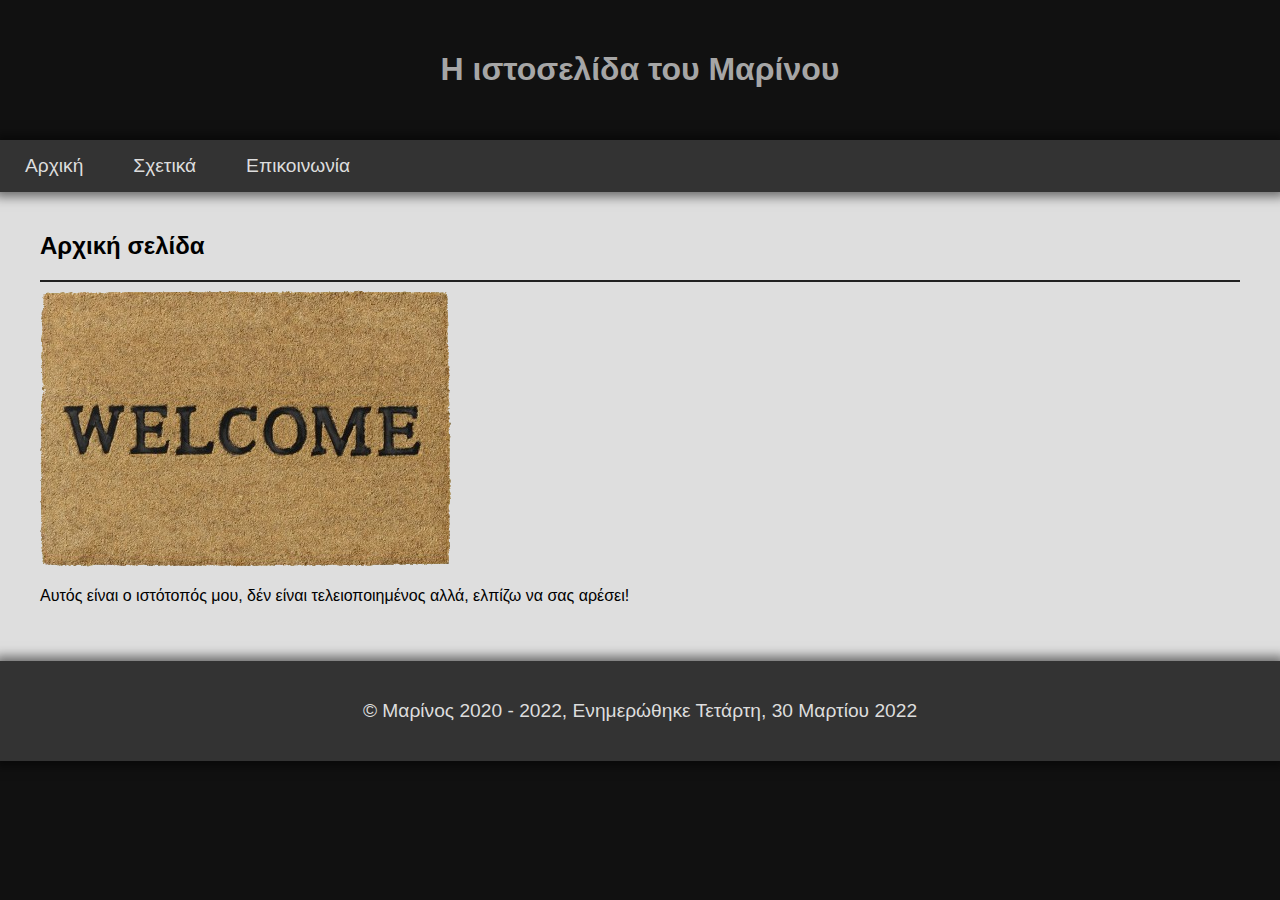
<file: index.html>
<!DOCTYPE html>
<html lang="el-gr">
	<head>
		<meta http-equiv="Content-Type" content="text/html; charset=UTF-8">
		<meta name="viewport" content="width=device-width, initial-scale=1">
		<title>Ιστοσελίδα Μαρίνου</title>
    	<link rel="stylesheet" href="./styles/main.css">
	</head>
	<body>
		<header>
            <h1>Η ιστοσελίδα του Μαρίνου</h1>
			<nav>
				<a href="/">Αρχική</a>
				<a href="/about">Σχετικά</a>
				<a href="/contact">Επικοινωνία</a>
			</nav>
		</header>
		<main>
			<h2>Αρχική σελίδα</h2>
			<hr>
			<img src="/images/welcome.png" alt="Χαλί καλωσορίσματος">
			<p>Αυτός είναι ο ιστότοπός μου, δέν είναι τελειοποιημένος αλλά, ελπίζω να σας αρέσει!</p>
		</main>
		<footer>
			<p>© Μαρίνος 2020 - 2022, Ενημερώθηκε Τετάρτη, 30 Μαρτίου 2022</p>
		</footer>
	</body>
</html>
</file>
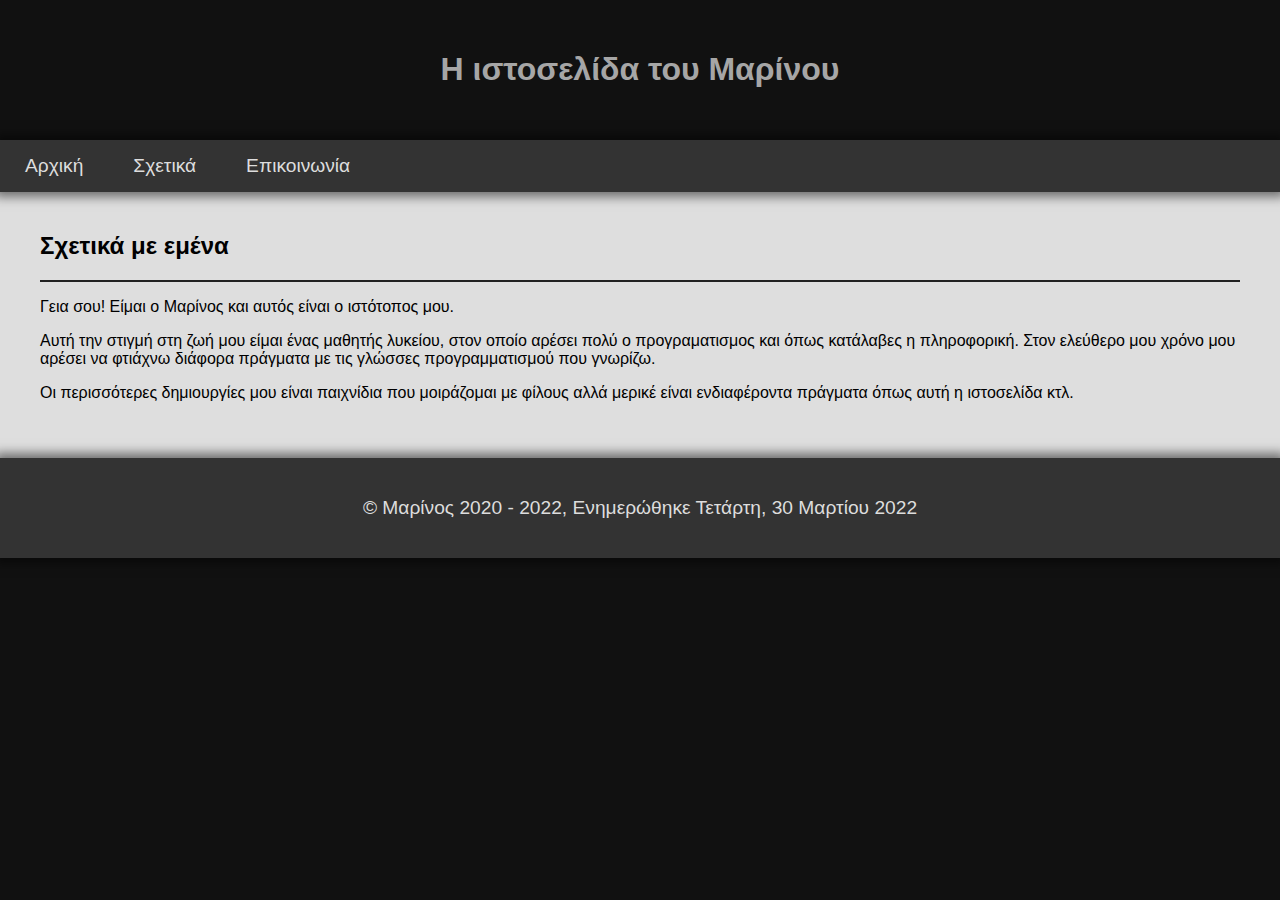
<file: about.html>
<!DOCTYPE html>
<html lang="el-gr">
	<head>
		<meta http-equiv="Content-Type" content="text/html; charset=UTF-8">
		<meta name="viewport" content="width=device-width, initial-scale=1">
		<title>Ιστοσελίδα Μαρίνου</title>
    	<link rel="stylesheet" href="./styles/main.css">
	</head>
	<body>
		<header>
            <h1>Η ιστοσελίδα του Μαρίνου</h1>
			<nav>
				<a href="/">Αρχική</a>
				<a href="/about">Σχετικά</a>
				<a href="/contact">Επικοινωνία</a>
			</nav>
		</header>
		<main>
			<h2>Σχετικά με εμένα</h2>
			<hr>
			<p>Γεια σου! Είμαι ο Μαρίνος και αυτός είναι ο ιστότοπος μου.</p>
			<p>Αυτή την στιγμή στη ζωή μου είμαι ένας μαθητής λυκείου, στον οποίο αρέσει πολύ ο προγραματισμος και όπως κατάλαβες η πληροφορική. Στον ελεύθερο μου χρόνο μου αρέσει να φτιάχνω διάφορα πράγματα με τις γλώσσες προγραμματισμού που γνωρίζω.</p>
			<p>Oι περισσότερες δημιουργίες μου είναι παιχνίδια που μοιράζομαι με φίλους αλλά μερικέ είναι ενδιαφέροντα πράγματα όπως αυτή η ιστοσελίδα κτλ.</p>
		</main>
		<footer>
			<p>© Μαρίνος 2020 - 2022, Ενημερώθηκε Τετάρτη, 30 Μαρτίου 2022</p>
		</footer>
	</body>
</html>
</file>
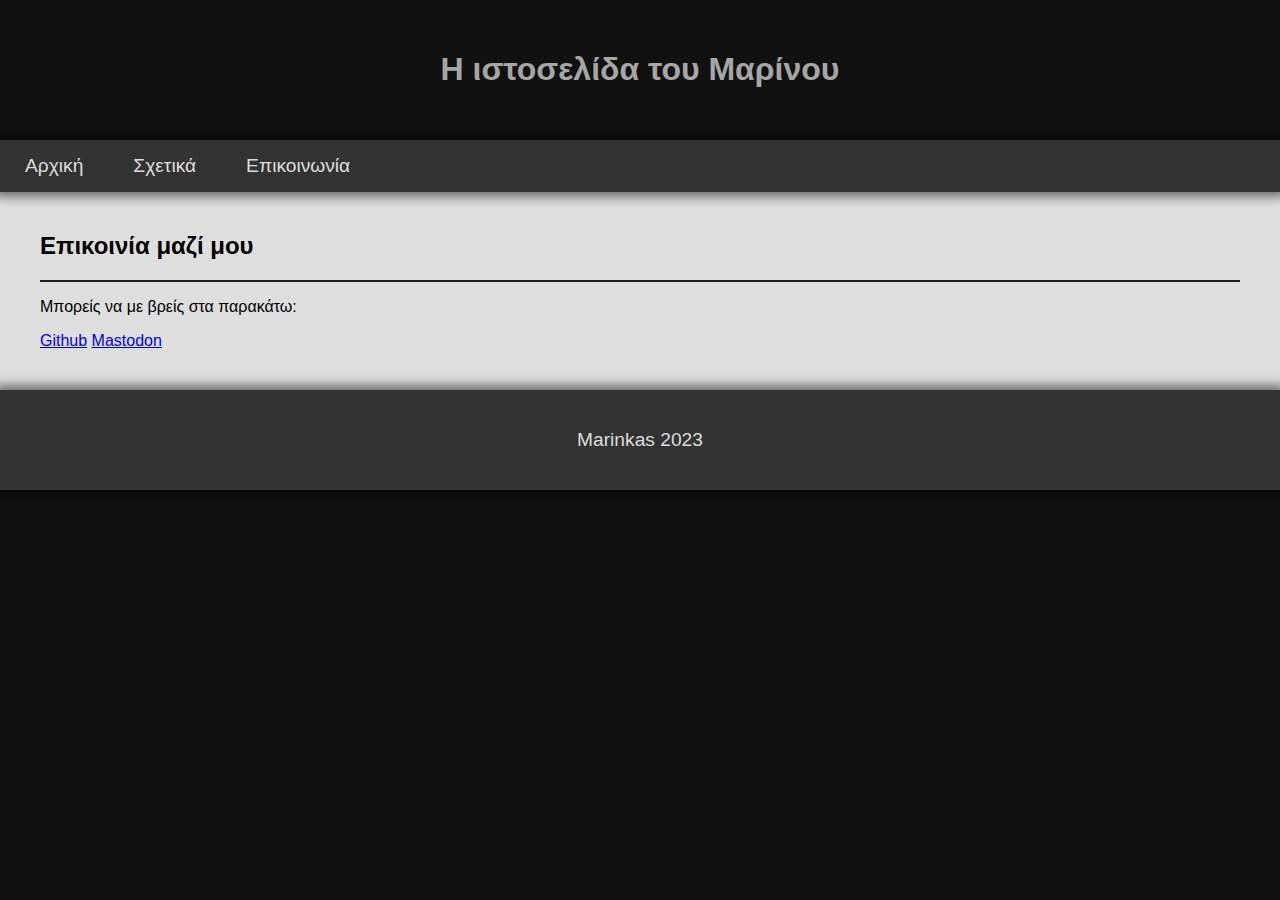
<file: contact.html>
<!DOCTYPE html>
<html lang="el-gr">
	<head>
		<meta http-equiv="Content-Type" content="text/html; charset=UTF-8">
		<meta name="viewport" content="width=device-width, initial-scale=1">
		<title>Ιστοσελίδα Μαρίνου</title>
    	<link rel="stylesheet" href="./styles/main.css">
	</head>
	<body>
		<header>
            <h1>Η ιστοσελίδα του Μαρίνου</h1>
			<nav>
				<a href="/">Αρχική</a>
				<a href="/about">Σχετικά</a>
				<a href="/contact">Επικοινωνία</a>
			</nav>
		</header>
		<main>
			<h2>Επικοινία μαζί μου</h2>
			<hr>
			<p>Mπορείς να με βρείς στα παρακάτω:</p>
			<a href="https://github.com/Marinkas">Github</a>
			<a rel="me" href="https://libretooth.gr/@marinkas">Mastodon</a>
		</main>
		<footer>
			<p>Marinkas 2023</p>
		</footer>
	</body>
</html>
</file>
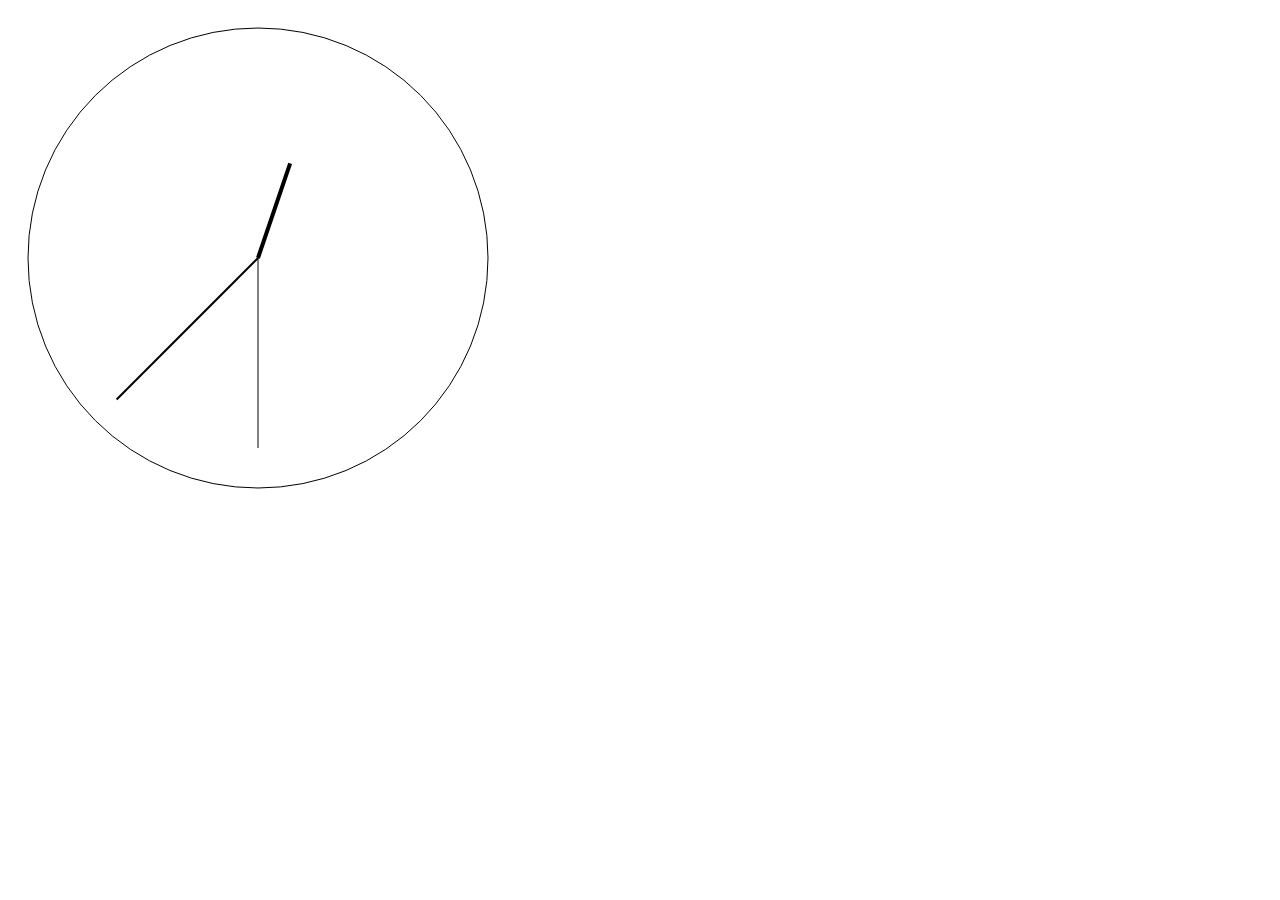
<file: projects/clock.html>
<!doctype html>
<html>
	<head>
		<title>Analog Clock</title>
		<meta charset="utf-8">
		<meta http-equiv="Content-type" content="text/html; charset=utf-8">
	</head>
	<body>
		<canvas id="clock" width="500" height="500"></canvas>
		<script>
			let clock = document.getElementById("clock")
			let ctx = clock.getContext('2d')

			function getTimestampInSeconds() {
				return Math.floor(Date.now() / 1000)
			}

			function drawHand(time, length) {
				let xTime = Math.sin(time * 2 * Math.PI)
				let yTime = Math.cos(time * 2 * Math.PI)

				ctx.beginPath();
				ctx.moveTo(250, 250);
				ctx.lineTo(250 + (xTime * length), 250 + (yTime * -length));
				ctx.stroke();
			}

			let secsInMin = 60
			let secsInHour = 60 * 60
			let secsIn12HourHalf = 60 * 60 * 12

			function update() {
				// clear clock
				ctx.clearRect(0, 0, 500, 500)
				
				// get unix time
				let time = getTimestampInSeconds()
				
				// calculate diffrent vals
				let hours = (time + (secsInHour * 2)) % secsIn12HourHalf // +2 hours cause greece
				let minutes = time % secsInHour
				let seconds = time % secsInMin
				
				// draw circle outline
				ctx.lineWidth = 1
				ctx.beginPath();
				ctx.arc(250, 250, 230, 0, Math.PI * 2, true); // draw outer circle
				ctx.stroke();
				
				// draw hands
				drawHand(seconds / secsInMin, 190)
				ctx.lineWidth = 2
				drawHand(minutes / secsInHour, 200)
				ctx.lineWidth = 4
				drawHand(hours / secsIn12HourHalf, 100)
				
				// simple render loop
				requestAnimationFrame(update)
			}

			update();
		</script>
	</body>
</html>
</file>
<file: styles/main.css>
body {
	margin: 0px;
	background-color: #111;
	font-family: Helvetica, Arial, sans-serif;
}

header {
	display: flex;
	flex-direction: column;
	align-items: center;
	background-color: #111;
}

header nav {
	display: flex;
	width: 100%;
	background-color: #333;
	box-shadow: 0px 0px 10px 5px rgba(0,0,0,0.5);
}

header nav a {
	color: #ddd;
	padding: 15px 25px;
	text-align: center;
	text-decoration: none;
	font-size: larger;
}

header nav a:hover {
	background-color: #ddd;
	color: #333;
}

h1 {
	text-align: center;
	color: #a6a6a6;
	padding: 30px;
}

h2 {
	margin-top: 0px;
}

hr {
	border-style: solid;
	border-color: #212121;
}

main {
	padding: 40px;
	background-color: #dedede;
}

footer {
	padding: 20px;
	background: #333;
	box-shadow: 0px 0px 10px 5px rgba(0,0,0,0.5);
}

footer p {
	color: #ddd;
	font-size: larger;
	text-align: center;
}

@media screen and (max-width: 630px) {
	header nav {
		display: grid;
		grid-template-columns: 1fr;
	}

	img {
		max-width: 100%;
	}
}
</file>
